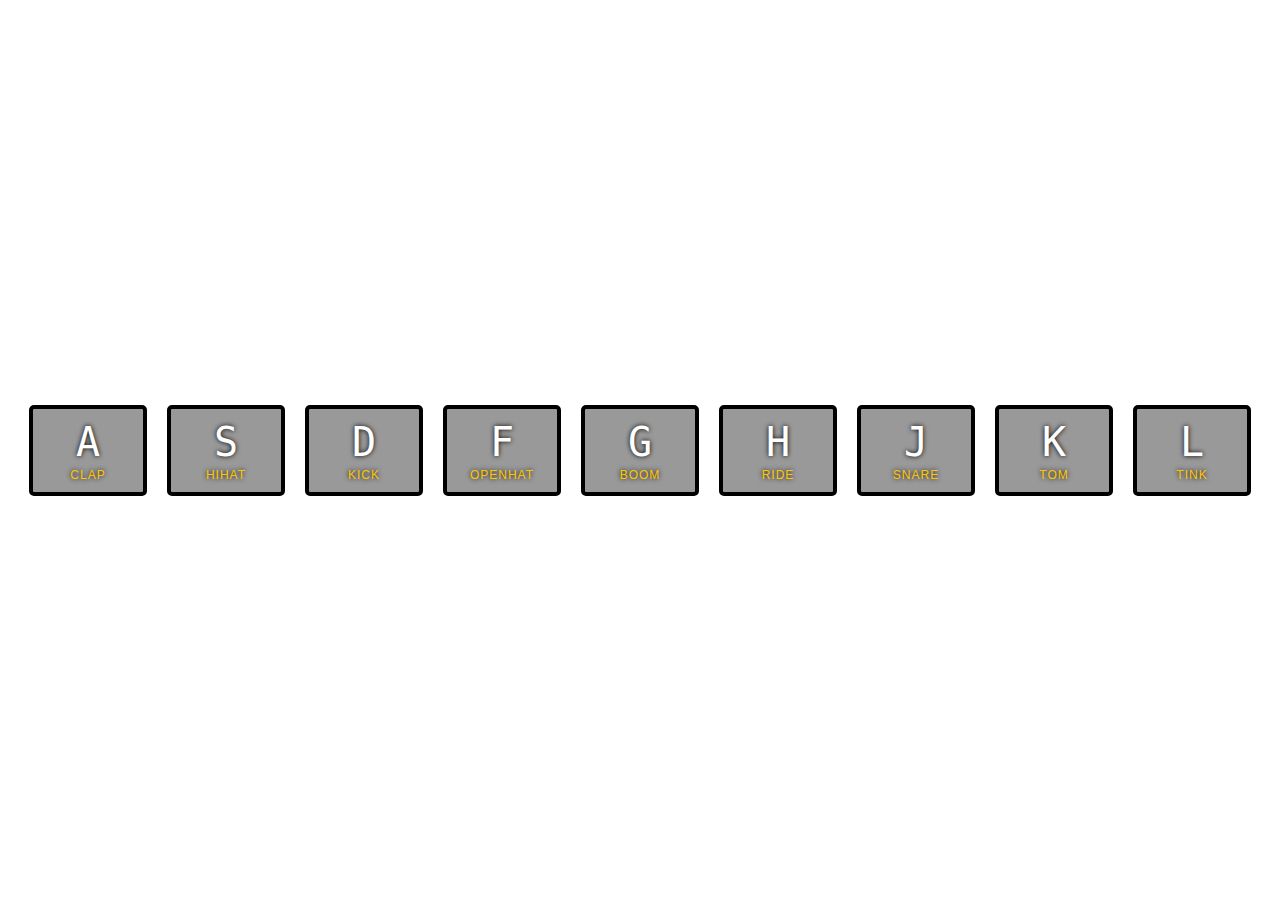
<file: sample1/index.html>
<!DOCTYPE html>
<html lang="en">
  <head>
    <meta charset="UTF-8" />
    <title>JS Drum Kit</title>
    <link rel="stylesheet" href="style.css" />
  </head>
  <body>
    <div class="keys">
      <div data-key="65" class="key">
        <kbd>A</kbd> <span class="sound">clap</span>
      </div>
      <div data-key="83" class="key">
        <kbd>S</kbd> <span class="sound">hihat</span>
      </div>
      <div data-key="68" class="key">
        <kbd>D</kbd> <span class="sound">kick</span>
      </div>
      <div data-key="70" class="key">
        <kbd>F</kbd> <span class="sound">openhat</span>
      </div>
      <div data-key="71" class="key">
        <kbd>G</kbd> <span class="sound">boom</span>
      </div>
      <div data-key="72" class="key">
        <kbd>H</kbd> <span class="sound">ride</span>
      </div>
      <div data-key="74" class="key">
        <kbd>J</kbd> <span class="sound">snare</span>
      </div>
      <div data-key="75" class="key">
        <kbd>K</kbd> <span class="sound">tom</span>
      </div>
      <div data-key="76" class="key">
        <kbd>L</kbd> <span class="sound">tink</span>
      </div>
    </div>
    <audio data-key="65" src="sounds/clap.wav"></audio>
    <audio data-key="83" src="sounds/hihat.wav"></audio>
    <audio data-key="68" src="sounds/kick.wav"></audio>
    <audio data-key="70" src="sounds/openhat.wav"></audio>
    <audio data-key="71" src="sounds/boom.wav"></audio>
    <audio data-key="72" src="sounds/ride.wav"></audio>
    <audio data-key="74" src="sounds/snare.wav"></audio>
    <audio data-key="75" src="sounds/tom.wav"></audio>
    <audio data-key="76" src="sounds/tink.wav"></audio>
    <!-- data-key : ASCII CODE값 -->
    <script>
      window.addEventListener("keydown", playSound);

      function playSound(e) {
        //   console.log(e);
        // 결과 : KeyboardEvent {isTrusted: true, key: "a", code: "KeyA", keyCode: 65, ...

        const audio = document.querySelector(`audio[data-key="${e.keyCode}"]`); // => []이유..무엇?
        // console.log("audio", audio); 
        // 결과 : <audio data-key="70" src="sounds/openhat.wav"></audio> -> 해당 태그 불러옴

        const key = document.querySelector(`.key[data-key="${e.keyCode}"]`);

//=> 왜했지?
        if (!audio) return; //함수에서 나가기 

        audio.play(); //audio 소리 play함수

        key.classList.add("playing"); // style.css에서 playing가져옴

        //delay 없애주기
        audio.currentTime = 0; //??? delay를 없애줌(js의 propertype)
      }

      function removeItem(e) {
        if (e.propertyName !== "transform") return;
        // console.log(e.propertyName);
        this.classList.remove("playing");
        // console.log(this); //<div data-key="65" class="key"><kbd>A</kbd> <span class="sound">clap</span></div>
        // console.log(this.classList); //DOMTokenList ["key", value: "key"] //key가 css안에 .key
        // classList : 하나의 태그에 걸린 css 스타일들 (ex. key, playing등등)의 List
      }

      const keys = document.querySelectorAll(".key");
      keys.forEach((item) => {
        item.addEventListener("transitionend", removeItem); //transitionend Event : CSS를 전환이 완료되면 발생되는 이벤트
      });

    </script>
  </body>
</html>
</file>
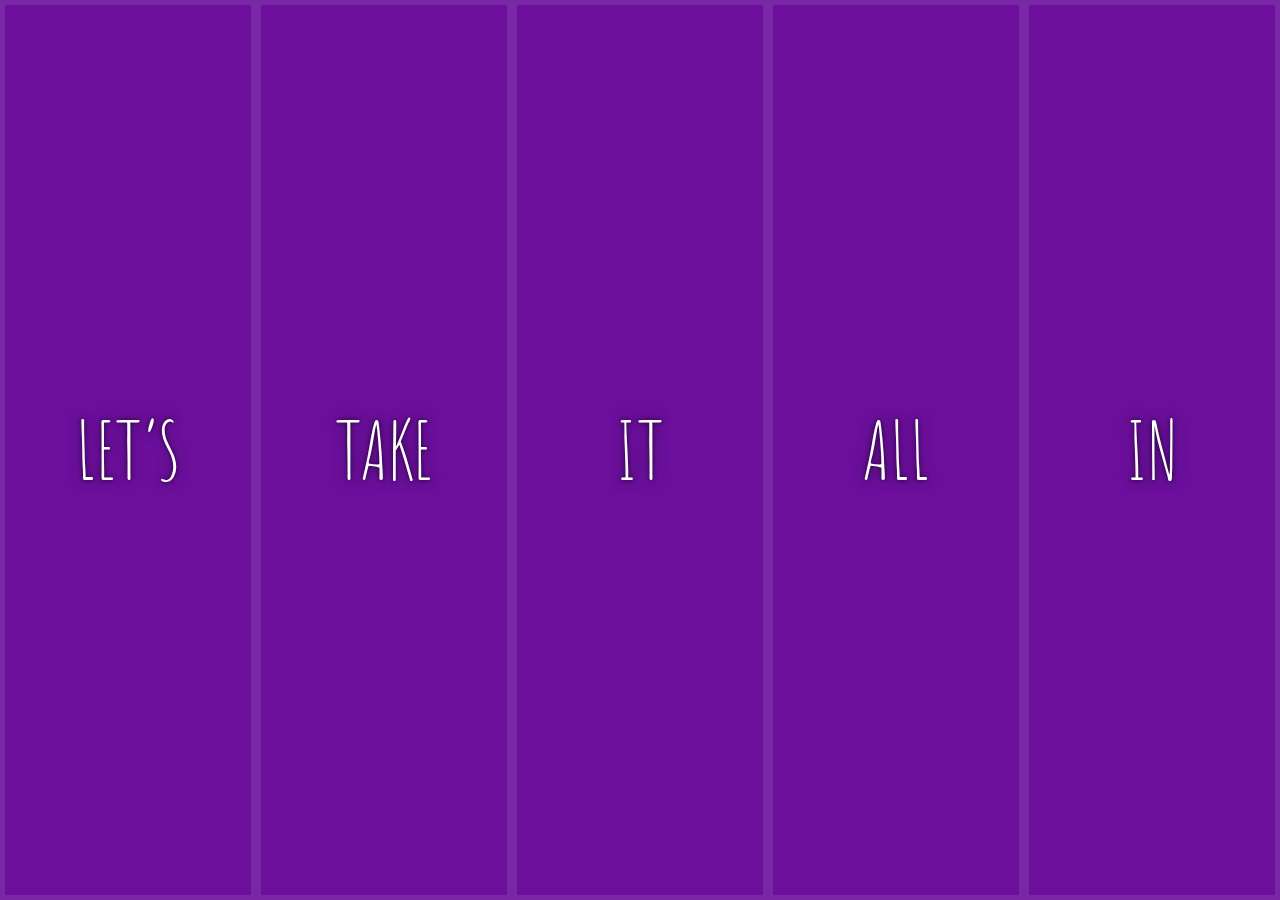
<file: sample3/index.html>
<!DOCTYPE html>
<html lang="en">
  <head>
    <meta charset="UTF-8" />
    <title>Flex Panels :muscle:</title>
    <link
      href="https://fonts.googleapis.com/css?family=Amatic+SC"
      rel="stylesheet"
      type="text/css"
    />
  </head>
  <body>
    <style>
      html {
        box-sizing: border-box;
        background: #FFC600;
        font-family: "helvetica neue";
        font-size: 20px;
        font-weight: 200;
      }
      body {
        margin: 0;
      }
      *,
      *:before,
      *:after {
        box-sizing: inherit;
      }
      .panels {
        min-height: 100vh;
        overflow: hidden;
        display: flex;
      }
      .panel {
        background: #6B0F9C;
        box-shadow: inset 0 0 0 5px rgba(255, 255, 255, 0.1);
        color: white;
        text-align: center;
        align-items: center;
        /* Safari transitionend event.propertyName === flex */
        /* Chrome + FF transitionend event.propertyName === flex-grow */
        transition: font-size 0.7s cubic-bezier(0.61, -0.19, 0.7, -0.11),
          flex 0.7s cubic-bezier(0.61, -0.19, 0.7, -0.11), background 0.2s;
        font-size: 20px;
        background-size: cover;
        background-position: center;
        flex: 1;
        justify-content: center;
        display: flex;
        flex-direction: column;
    }
    .panel1 {
        background-image: url(https://source.unsplash.com/gYl-UtwNg_I/1500x1500);
    }
    .panel2 {
        background-image: url(https://source.unsplash.com/rFKUFzjPYiQ/1500x1500);
    }
    .panel3 {
        background-image: url(https://images.unsplash.com/photo-1465188162913-8fb5709d6d57?ixlib=rb-0.3.5&q=80&fm=jpg&crop=faces&cs=tinysrgb&w=1500&h=1500&fit=crop&s=967e8a713a4e395260793fc8c802901d);
    }
    .panel4 {
        background-image: url(https://source.unsplash.com/ITjiVXcwVng/1500x1500);
    }
    .panel5 {
        background-image: url(https://source.unsplash.com/3MNzGlQM7qs/1500x1500);
    }
    /* Flex Items */
    .panel > * {
        margin: 0;
        width: 100%;
        transition: transform 0.5s;
        flex: 1 0 auto;
        display: flex;
        justify-content: center;
        align-items: center;
      }
      .panel > *:first-child {
        transform: translateY(-100%);
      }
      .panel.open-active > *:first-child {
        transform: translateY(0);
      }
      .panel > *:last-child {
        transform: translateY(100%);
      }
      .panel.open-active > *:last-child {
        transform: translateY(0);
      }
      .panel p {
        text-transform: uppercase;
        font-family: "Amatic SC", cursive;
        text-shadow: 0 0 4px rgba(0, 0, 0, 0.72), 0 0 14px rgba(0, 0, 0, 0.45);
        font-size: 2em;
      }
      .panel p:nth-child(2) {
        font-size: 4em;
      }
      .panel.open {
        flex: 5;
        font-size: 40px;
      }
      @media only screen and (max-width: 600px) {
        .panel p {
          font-size: 1em;
        }
      }
    </style>
    <div class="panels">
      <div class="panel panel1">
        <p>Hey</p>
        <p>Let’s</p>
        <p>Dance</p>
      </div>
      <div class="panel panel2">
        <p>Give</p>
        <p>Take</p>
        <p>Receive</p>
      </div>
      <div class="panel panel3">
        <p>Experience</p>
        <p>It</p>
        <p>Today</p>
      </div>
      <div class="panel panel4">
        <p>Give</p>
        <p>All</p>
        <p>You can</p>
      </div>
      <div class="panel panel5">
        <p>Life</p>
        <p>In</p>
        <p>Motion</p>
      </div>
    </div>
    <script>
        const panel = document.querySelectorAll(".panel")
        // console.log(panel);
        function toggleOpen() {
            // console.log(this); //click한 div 태그
            this.classList.toggle("open") // toggle : open 있으면 open 제거, 없으면 add
        }
        function toggleActive(event) {
            console.log(event.propertyName); //flex-grow 나옴
            if(event.propertyName.includes("flex")) { // flex라고만 해도 flex가 있다고 인식
                this.classList.toggle("open-active")
            }
        }

        panel.forEach(element => {
            element.addEventListener("click",toggleOpen)
        });
        panel.forEach(element => {
            element.addEventListener("transitionend",toggleActive)
        })

    </script>
  </body>
</html>
</file>
<file: sample1/style.css>
html {
  font-size: 10px;
  background: url(https://i.imgur.com/b9r5sEL.jpg) bottom center;
  background-size: cover;
}
body,
html {
  margin: 0;
  padding: 0;
  font-family: sans-serif;
}
.keys {
  display: flex;
  flex: 1;
  min-height: 100vh;
  align-items: center;
  justify-content: center;
}
.key {
  border: 0.4rem solid black;
  border-radius: 0.5rem;
  margin: 1rem;
  font-size: 1.5rem;
  padding: 1rem 0.5rem;
  transition: all 0.07s ease;
  width: 10rem;
  text-align: center;
  color: white;
  background: rgba(0, 0, 0, 0.4);
  text-shadow: 0 0 0.5rem black;
}
.playing {
  transform: scale(1.1);
  border-color: #ffc600;
  box-shadow: 0 0 1rem #ffc600;
}
kbd {
  display: block;
  font-size: 4rem;
}
.sound {
  font-size: 1.2rem;
  text-transform: uppercase;
  letter-spacing: 0.1rem;
  color: #ffc600;
}
</file>
